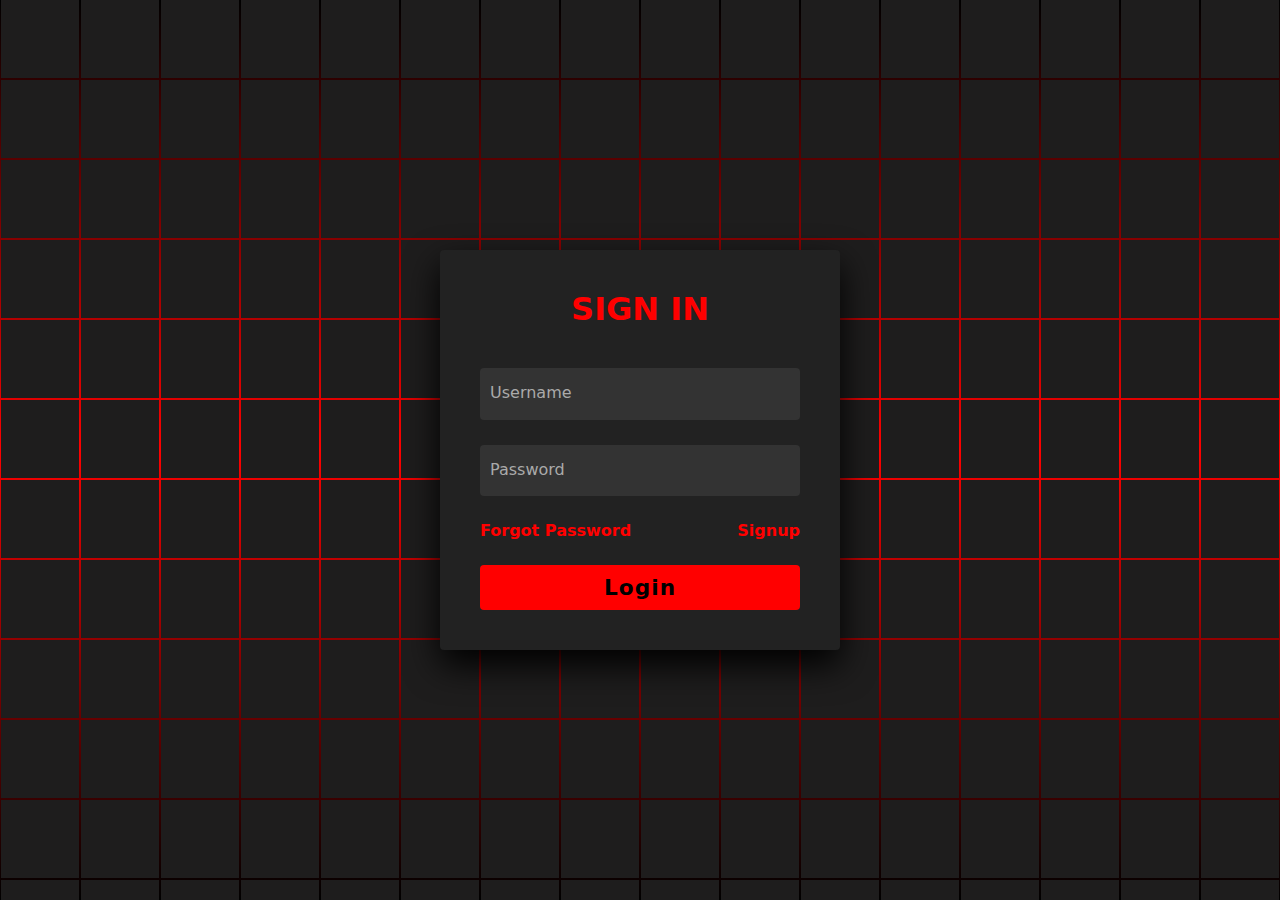
<file: index.html>
<!DOCTYPE html>
<html lang="en">
<head>
  <meta charset="UTF-8">
  <meta name="viewport" content="width=device-width, initial-scale=1.0">
  <title>Login Form</title>
  <link rel="stylesheet" href="signin.css">
</head>
<body>
<section>
  <span></span>
    <span></span>
    <span></span>
    <span></span>
    <span></span>
    <span></span>
    <span></span>
    <span></span>
    <span></span>
    <span></span>
    <span></span>
    <span></span>
    <span></span>
    <span></span>
    <span></span>
    <span></span>
    <span></span>
    <span></span>
    <span></span>
    <span></span>
    <span></span>
    <span></span>
    <span></span>
    <span></span>
    <span></span>
    <span></span>
    <span></span>
    <span></span>
    <span></span>
    <span></span>
    <span></span>
    <span></span>
    <span></span>
    <span></span>
    <span></span>
    <span></span>
    <span></span>
    <span></span>
    <span></span>
    <span></span>
    <span></span>
    <span></span>
    <span></span>
    <span></span>
    <span></span>
    <span></span>
    <span></span>
    <span></span>
    <span></span>
    <span></span>
    <span></span>
    <span></span>
    <span></span>
    <span></span>
    <span></span>
    <span></span>
    <span></span>
    <span></span>
    <span></span>
    <span></span>
    <span></span>
    <span></span>
    <span></span>
    <span></span>
    <span></span>
    <span></span>
    <span></span>
    <span></span>
    <span></span>
    <span></span>
    <span></span>
    <span></span>
    <span></span>
    <span></span>
    <span></span>
    <span></span>
    <span></span>
    <span></span>
    <span></span>
    <span></span>
    <span></span>
    <span></span>
    <span></span>
    <span></span>
    <span></span>
    <span></span>
    <span></span>
    <span></span>
    <span></span>
    <span></span>
    <span></span>
    <span></span>
    <span></span>
    <span></span>
    <span></span>
    <span></span>
    <span></span>
    <span></span>
    <span></span>
    <span></span>
    <span></span>
    <span></span>
    <span></span>
    <span></span>
    <span></span>
    <span></span>
    <span></span>
    <span></span>
    <span></span>
    <span></span>
    <span></span>
    <span></span>
    <span></span>
    <span></span>
    <span></span>
    <span></span>
    <span></span>
    <span></span>
    <span></span>
    <span></span>
    <span></span>
    <span></span>
    <span></span>
    <span></span>
    <span></span>
    <span></span>
    <span></span>
    <span></span>
    <span></span>
    <span></span>
    <span></span>
    <span></span>
    <span></span>
    <span></span>
    <span></span>
    <span></span>
    <span></span>
    <span></span>
    <span></span>
    <span></span>
    <span></span>
    <span></span>
    <span></span>
    <span></span>
    <span></span>
    <span></span>
    <span></span>
    <span></span>
    <span></span>
    <span></span>
    <span></span>
    <span></span>
    <span></span>
    <span></span>
    <span></span>
    <span></span>
    <span></span>
    <span></span>
    <span></span>
    <span></span>
    <span></span>
    <span></span>
    <span></span>
    <span></span>
    <span></span>
    <span></span>
    <span></span>
    <span></span>
    <span></span>
    <span></span>
    <span></span>
    <span></span>
    <span></span>
    <span></span>
    <span></span>
    <span></span>
    <span></span>
    <span></span>
    <span></span>
    <span></span>
    <span></span>
    <span></span>
    <span></span>
    <span></span>
    <span></span>
    <span></span>
    <span></span>
    <span></span>
    <span></span>
    <span></span>
    <span></span>
    <span></span>
    <span></span>
    <span></span>
    <span></span>
    <span></span>
    <span></span>
    <span></span>
    <span></span>
    <span></span>
    <span></span>
    <span></span>
    <span></span>
    <span></span>
    <span></span>
    <span></span>
    <span></span>
    <span></span>
    <span></span>
    <span></span>
    <span></span>
    <span></span>
    <span></span>
    <span></span>
    <span></span>
    <span></span>
    <span></span>
    <span></span>
    <span></span>
    <span></span>
    <span></span>
    <span></span>
    <span></span>
    <span></span>
    <span></span>
    <span></span>
    <span></span>
    <span></span>
    <span></span>
    <span></span>
    <span></span>
    <span></span>
    <span></span>
    <span></span>
    <span></span>
    <span></span>
    <span></span>
    <span></span>
    <span></span>
    <span></span>
    <span></span>
    <span></span>
    <span></span>
    <span></span>
    <span></span>
    <span></span>
    <span></span>
    <span></span>
    <span></span>
    <span></span>
    <span></span>
    <span></span>
    <span></span>
    <span></span>
    <span></span>
    <span></span>
    <span></span>
    <span></span>
    <span></span>
    <span></span>
    <!-- Your existing code for the background animation -->

    <div class="signin">
        <div class="content">
            <h2>Sign In</h2>
            <div class="form">
                <div class="inputBox">
                    <input type="text" id="username" required>
                    <i>Username</i>
                </div>
                <div class="inputBox">
                    <input type="password" id="password" required>
                    <i>Password</i>
                </div>
                <div class="links">
                    <a href="#">Forgot Password</a>
                    <a href="signup.html">Signup</a>
                </div>
                <div class="inputBox">
                    <input type="submit" value="Login" onclick="login()">
                </div>
            </div>
        </div>
    </div>
</section>

<script src="signin.js"></script>
</body>
</html>
</file>
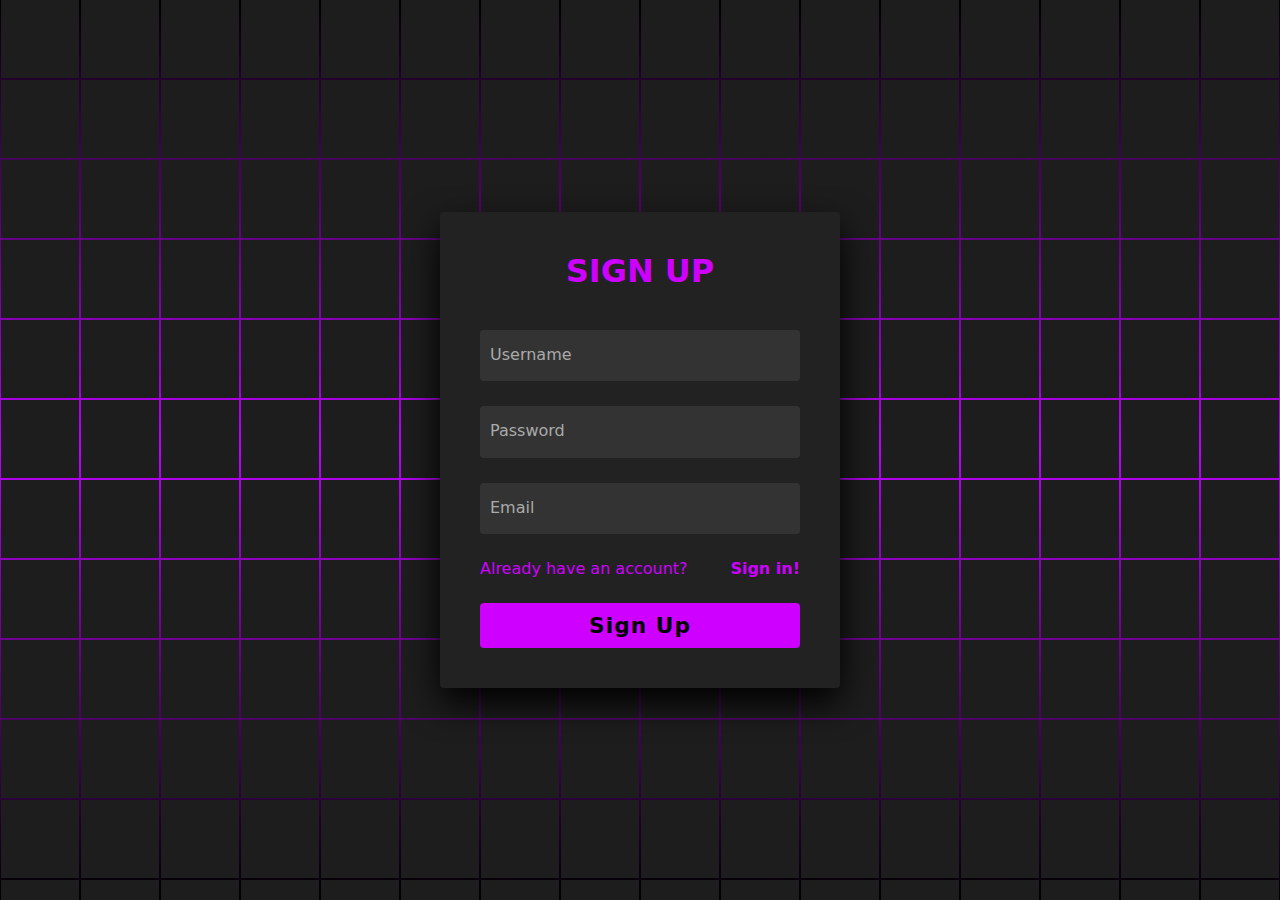
<file: signup.html>
<!DOCTYPE html>
<html lang="en">
<head>
  <meta charset="UTF-8">
  <meta name="viewport" content="width=device-width, initial-scale=1.0">
  <title>Signup Form</title>
  <link rel="stylesheet" href="signup.css">
</head>
<body>
<section>
    <!-- Your existing code for the background animation -->
    <span></span>
    <span></span>
    <span></span>
    <span></span>
    <span></span>
    <span></span>
    <span></span>
    <span></span>
    <span></span>
    <span></span>
    <span></span>
    <span></span>
    <span></span>
    <span></span>
    <span></span>
    <span></span>
    <span></span>
    <span></span>
    <span></span>
    <span></span>
    <span></span>
    <span></span>
    <span></span>
    <span></span>
    <span></span>
    <span></span>
    <span></span>
    <span></span>
    <span></span>
    <span></span>
    <span></span>
    <span></span>
    <span></span>
    <span></span>
    <span></span>
    <span></span>
    <span></span>
    <span></span>
    <span></span>
    <span></span>
    <span></span>
    <span></span>
    <span></span>
    <span></span>
    <span></span>
    <span></span>
    <span></span>
    <span></span>
    <span></span>
    <span></span>
    <span></span>
    <span></span>
    <span></span>
    <span></span>
    <span></span>
    <span></span>
    <span></span>
    <span></span>
    <span></span>
    <span></span>
    <span></span>
    <span></span>
    <span></span>
    <span></span>
    <span></span>
    <span></span>
    <span></span>
    <span></span>
    <span></span>
    <span></span>
    <span></span>
    <span></span>
    <span></span>
    <span></span>
    <span></span>
    <span></span>
    <span></span>
    <span></span>
    <span></span>
    <span></span>
    <span></span>
    <span></span>
    <span></span>
    <span></span>
    <span></span>
    <span></span>
    <span></span>
    <span></span>
    <span></span>
    <span></span>
    <span></span>
    <span></span>
    <span></span>
    <span></span>
    <span></span>
    <span></span>
    <span></span>
    <span></span>
    <span></span>
    <span></span>
    <span></span>
    <span></span>
    <span></span>
    <span></span>
    <span></span>
    <span></span>
    <span></span>
    <span></span>
    <span></span>
    <span></span>
    <span></span>
    <span></span>
    <span></span>
    <span></span>
    <span></span>
    <span></span>
    <span></span>
    <span></span>
    <span></span>
    <span></span>
    <span></span>
    <span></span>
    <span></span>
    <span></span>
    <span></span>
    <span></span>
    <span></span>
    <span></span>
    <span></span>
    <span></span>
    <span></span>
    <span></span>
    <span></span>
    <span></span>
    <span></span>
    <span></span>
    <span></span>
    <span></span>
    <span></span>
    <span></span>
    <span></span>
    <span></span>
    <span></span>
    <span></span>
    <span></span>
    <span></span>
    <span></span>
    <span></span>
    <span></span>
    <span></span>
    <span></span>
    <span></span>
    <span></span>
    <span></span>
    <span></span>
    <span></span>
    <span></span>
    <span></span>
    <span></span>
    <span></span>
    <span></span>
    <span></span>
    <span></span>
    <span></span>
    <span></span>
    <span></span>
    <span></span>
    <span></span>
    <span></span>
    <span></span>
    <span></span>
    <span></span>
    <span></span>
    <span></span>
    <span></span>
    <span></span>
    <span></span>
    <span></span>
    <span></span>
    <span></span>
    <span></span>
    <span></span>
    <span></span>
    <span></span>
    <span></span>
    <span></span>
    <span></span>
    <span></span>
    <span></span>
    <span></span>
    <span></span>
    <span></span>
    <span></span>
    <span></span>
    <span></span>
    <span></span>
    <span></span>
    <span></span>
    <span></span>
    <span></span>
    <span></span>
    <span></span>
    <span></span>
    <span></span>
    <span></span>
    <span></span>
    <span></span>
    <span></span>
    <span></span>
    <span></span>
    <span></span>
    <span></span>
    <span></span>
    <span></span>
    <span></span>
    <span></span>
    <span></span>
    <span></span>
    <span></span>
    <span></span>
    <span></span>
    <span></span>
    <span></span>
    <span></span>
    <span></span>
    <span></span>
    <span></span>
    <span></span>
    <span></span>
    <span></span>
    <span></span>
    <span></span>
    <span></span>
    <span></span>
    <span></span>
    <span></span>
    <span></span>
    <span></span>
    <span></span>
    <span></span>
    <span></span>
    <span></span>
    <span></span>
    <span></span>
    <span></span>
    <span></span>
    <span></span>
    <span></span>
    <span></span>
    <span></span>
    <span></span>
    <span></span>
    <span></span>
    <span></span>
    <span></span>
    <span></span>
    <span></span>
    <span></span>
    <span></span>
    <span></span>

    <div class="signup">
        <div class="content">
            <h2>Sign Up</h2>
            <div class="form">
                <div class="inputBox">
                    <input type="text" id="username" required>
                    <i>Username</i>
                </div>
                <div class="inputBox">
                    <input type="password" id="password" required>
                    <i>Password</i>
                </div>
                <div class="inputBox">
                    <input type="email" id="email" required>
                    <i>Email</i>
                </div>
                <div class="links">
                    
                  <h style="color:#ce00ff;">Already have an account?</h><a href="index.html">Sign in!</a>
                </div>
                <div class="inputBox">
                    <input type="submit" value="Sign Up" onclick="signup()">
                </div>
            </div>
        </div>
    </div>
</section>

<script src="signup.js"></script>
</body>
</html>
</file>
<file: signin.css>
@import url('https://fonts.googleapis.com/css2?family=Quicksand:wght@300;400;500;600;700&display=swap');
*
{
	margin: 0;
	padding: 0;
	box-sizing: border-box;
	font-family: system-ui, -apple-system, BlinkMacSystemFont, 'Segoe UI', Roboto, Oxygen, Ubuntu, Cantarell, 'Open Sans', 'Helvetica Neue', sans-serif;
}
body 
{
	display: flex;
	justify-content: center;
	align-items: center;
	min-height: 100vh;
	background: #030303;
}
section 
{
	position: absolute;
	width: 100vw;
	height: 100vh;
	display: flex;
	justify-content: center;
	align-items: center;
	gap: 2px;
	flex-wrap: wrap;
	overflow: hidden;
}
section::before 
{
	content: '';
	position: absolute;
	width: 100%;
	height: 100%;
	background: linear-gradient(#000,#f00,#000);
	animation: animate 5s linear infinite;
}
@keyframes animate 
{
	0%
	{
		transform: translateY(-100%);
	}
	100%
	{
		transform: translateY(100%);
	}
}
section span 
{
	position: relative;
	display: block;
	width: calc(6.25vw - 2px);
	height: calc(6.25vw - 2px);
	background: #1e1d1d;
	z-index: 2;
	transition: 1.5s;
}
section span:hover 
{
	background: #f0310c;
	transition: 0s;
}

section .signin
{
	position: absolute;
	width: 400px;
	background: #222;
	z-index: 1000;
	display: flex;
	justify-content: center;
	align-items: center;
	padding: 40px;
	border-radius: 4px;
	box-shadow: 0 15px 35px rgb(0 0 0);
}
section .signin .content 
{
	position: relative;
	width: 100%;
	display: flex;
	justify-content: center;
	align-items: center;
	flex-direction: column;
	gap: 40px;
}
section .signin .content h2 
{
	font-size: 2em;
	color: #ff0000;
	text-transform: uppercase;
}
section .signin .content .form 
{
	width: 100%;
	display: flex;
	flex-direction: column;
	gap: 25px;
}
section .signin .content .form .inputBox
{
	position: relative;
	width: 100%;
}
section .signin .content .form .inputBox input 
{
	position: relative;
	width: 100%;
	background: #333;
	border: none;
	outline: none;
	padding: 25px 10px 7.5px;
	border-radius: 4px;
	color: #fff;
	font-weight: 500;
	font-size: 1em;
}
section .signin .content .form .inputBox i 
{
	position: absolute;
	left: 0;
	padding: 15px 10px;
	font-style: normal;
	color: #aaa;
	transition: 0.5s;
	pointer-events: none;
}
.signin .content .form .inputBox input:focus ~ i,
.signin .content .form .inputBox input:valid ~ i
{
	transform: translateY(-7.5px);
	font-size: 0.8em;
	color: #fff;
}
.signin .content .form .links 
{
	position: relative;
	width: 100%;
	display: flex;
	justify-content: space-between;
}
.signin .content .form .links a 
{
	color: #f00;
	font-weight: 600;
	text-decoration: none;
}
.signin .content .form .links a:nth-child(2)
{
	color: #f00;
	font-weight: 600;
}
.signin .content .form .inputBox input[type="submit"]
{
	padding: 10px;
	background: #f00;
	color: #000;
	font-weight: 600;
	font-size: 1.35em;
	letter-spacing: 0.05em;
	cursor: pointer;
}
input[type="submit"]:active
{
	opacity: 0.6;
}
@media (max-width: 900px)
{
	section span 
	{
		width: calc(10vw - 2px);
		height: calc(10vw - 2px);
	}
}
@media (max-width: 600px)
{
	section span 
	{
		width: calc(20vw - 2px);
		height: calc(20vw - 2px);
	}
}
</file>
<file: signup.css>
/* Import Google Fonts */
@import url('https://fonts.googleapis.com/css2?family=Quicksand:wght@300;400;500;600;700&display=swap');

/* Reset styles and set global font family */
* {
  margin: 0;
  padding: 0;
  box-sizing: border-box;
  font-family: system-ui, -apple-system, BlinkMacSystemFont, 'Segoe UI', Roboto, Oxygen, Ubuntu, Cantarell, 'Open Sans', 'Helvetica Neue', sans-serif;
}

/* Body styling for centering and background animation */
body {
  display: flex;
  justify-content: center;
  align-items: center;
  min-height: 100vh;
  background: #030303;
}

/* Animated background section */
section {
  position: absolute;
  width: 100vw;
  height: 100vh;
  display: flex;
  justify-content: center;
  align-items: center;
  gap: 2px;
  flex-wrap: wrap;
  overflow: hidden;
}

section::before {
  content: '';
  position: absolute;
  width: 100%;
  height: 100%;
  background: linear-gradient(#000, #be00ff, #000);
  animation: animate 5s linear infinite;
}

@keyframes animate {
  0% {
    transform: translateY(-100%);
  }
  100% {
    transform: translateY(100%);
  }
}

/* Styling for the spans in the animated background */
section span {
  position: relative;
  display: block;
  width: calc(6.25vw - 2px);
  height: calc(6.25vw - 2px);
  background: #1e1d1d;
  z-index: 2;
  transition: 1.5s;
}

section span:hover {
  background: #ce00ff;
  transition: 0s;
}

/* Styling for the signup container */
section .signup {
  position: absolute;
  width: 400px;
  background: #222;
  z-index: 1000;
  display: flex;
  justify-content: center;
  align-items: center;
  padding: 40px;
  border-radius: 4px;
  box-shadow: 0 15px 35px rgb(0 0 0);
}

/* Styling for the content inside the signup container */
section .signup .content {
  position: relative;
  width: 100%;
  display: flex;
  justify-content: center;
  align-items: center;
  flex-direction: column;
  gap: 40px;
}

/* Header styling for the signup form */
section .signup .content h2 {
  font-size: 2em;
  color: #ce00ff;
  text-transform: uppercase;
}

/* Styling for the form elements */
section .signup .content .form {
  width: 100%;
  display: flex;
  flex-direction: column;
  gap: 25px;
}

section .signup .content .form .inputBox {
  position: relative;
  width: 100%;
}

section .signup .content .form .inputBox input {
  position: relative;
  width: 100%;
  background: #333;
  border: none;
  outline: none;
  padding: 25px 10px 7.5px;
  border-radius: 4px;
  color: #fff;
  font-weight: 500;
  font-size: 1em;
}

section .signup .content .form .inputBox i {
  position: absolute;
  left: 0;
  padding: 15px 10px;
  font-style: normal;
  color: #aaa;
  transition: 0.5s;
  pointer-events: none;
}

.signup .content .form .inputBox input:focus ~ i,
.signup .content .form .inputBox input:valid ~ i {
  transform: translateY(-7.5px);
  font-size: 0.8em;
  color: #fff;
}

/* Styling for form links */
.signup .content .form .links {
  position: relative;
  width: 100%;
  display: flex;
  justify-content: space-between;
}

.signup .content .form .links a {
  color: #fff;
  text-decoration: none;
}

.signup .content .form .links a:nth-child(2) {
  color:#ce00ff;
  font-weight: 600;
}

/* Styling for the submit button */
.signup .content .form .inputBox input[type="submit"] {
  padding: 10px;
  background: #ce00ff;
  color: #000;
  font-weight: 600;
  font-size: 1.35em;
  letter-spacing: 0.05em;
  cursor: pointer;
}

input[type="submit"]:active {
  opacity: 0.6;
}

@media (max-width: 900px) {
  section span {
    width: calc(10vw - 2px);
    height: calc(10vw - 2px);
  }
}

@media (max-width: 600px) {
  section span {
    width: calc(20vw - 2px);
    height: calc(20vw - 2px);
  }
}
</file>
